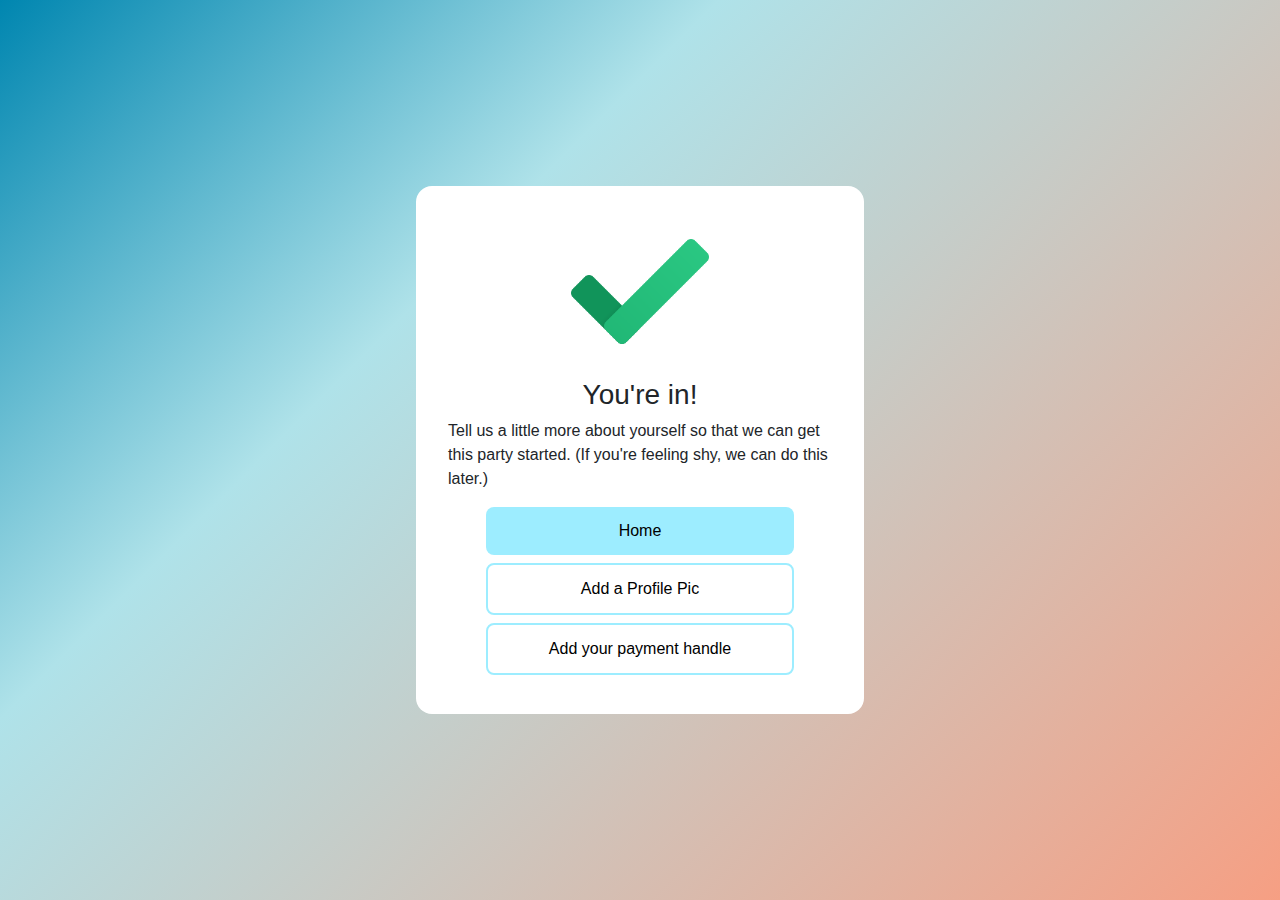
<file: confirm.html>
<!DOCTYPE html>
<html>
    <head>
        <link rel="stylesheet" type="text/css" href="CSS/confirm.css">
    
        <!-- Bootstrap & Fontawesome CSS only! -->
        <link rel="stylesheet" href="https://stackpath.bootstrapcdn.com/bootstrap/4.5.2/css/bootstrap.min.css">
        <link rel="stylesheet" href="https://use.fontawesome.com/releases/v5.0.10/css/all.css">
    </head>

    <body>
        <!-- <header class="navigation">
            <div class="inline-block logo">
                <img src="./Images/Logo.png" class="logo" alt="logo">
            </div>
        </header> -->

        <div class="form">
        <!-- Confirmed image goes here -->
            <div class="checkmark">
                <img class="confirm" src="./Images/icons8-done-240.png" alt="Done">
            </div>
            <div>
                <h3>You're in!</h3> 
                <p>Tell us a little more about yourself so that we can get this party started. (If you're feeling shy, we can do this later.)</p>
            </div>
            <div class="button_group">
                <button class="form__button"><a class="link" href="./index3_signed_in.html">Home</a></button>
                <button class="form__button_secondary">Add a Profile Pic</button>
                <button class="form__button_secondary">Add your payment handle</button>
            </div>
        </div>
    </body>

    <!-- <footer>
        <div class="footer logo">

            <h4>Party Of</h4>
        </div>

        <nav class="inline-block">
            <ul>
                <li class="navItem">About</li>
                <li class="navItem">Contact Us</li>
                <li class="navItem">Help</li>
                <li class="navItem">Follow Us</li>
            </ul>
        </nav>

    </footer> -->

</html>
</file>
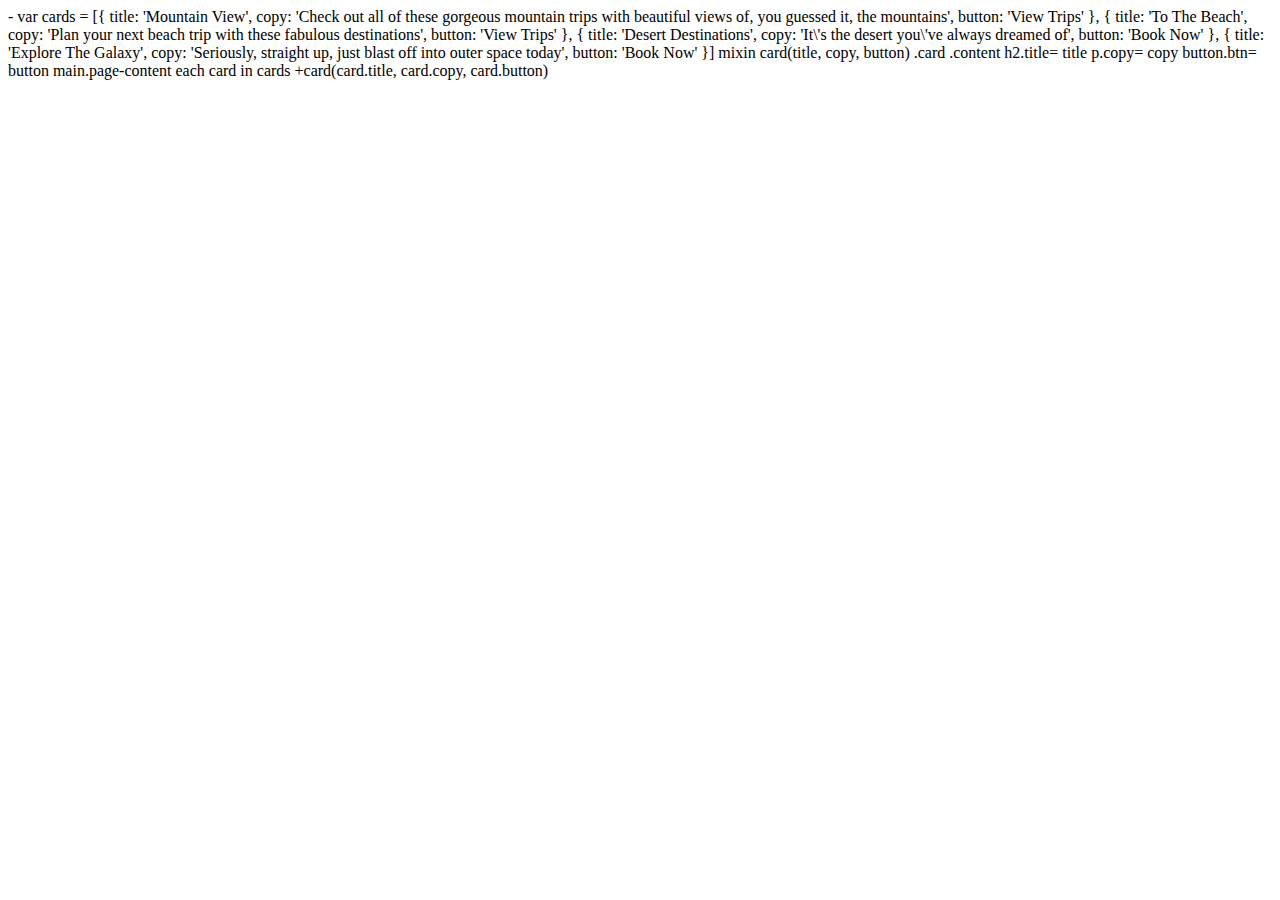
<file: experiment.html>
<html>

- var cards = [{ title: 'Mountain View', copy: 'Check out all of these gorgeous mountain trips with beautiful views of, you guessed it, the mountains', button: 'View Trips' }, { title: 'To The Beach', copy: 'Plan your next beach trip with these fabulous destinations', button: 'View Trips' }, { title: 'Desert Destinations', copy: 'It\'s the desert you\'ve always dreamed of', button: 'Book Now' }, { title: 'Explore The Galaxy', copy: 'Seriously, straight up, just blast off into outer space today', button: 'Book Now' }]


mixin card(title, copy, button)
  .card
    .content
      h2.title= title
      p.copy= copy
      button.btn= button

main.page-content
  each card in cards
    +card(card.title, card.copy, card.button)
</html>
</file>
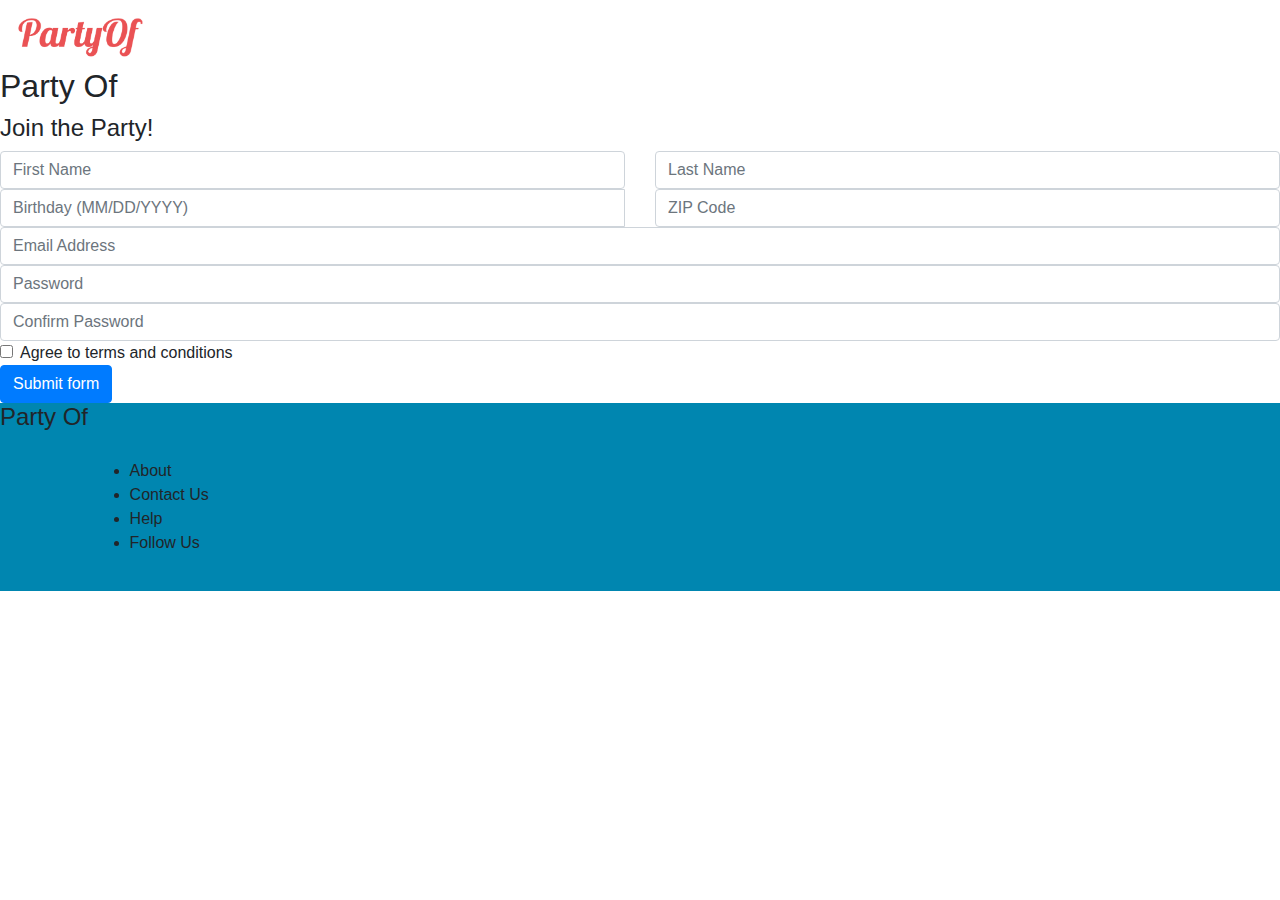
<file: sign_up.html>
<!DOCTYPE html>
<html>
    <head>
        <link rel="stylesheet" type="text/css" href="CSS/style.css">
    
        <!-- Bootstrap & Fontawesome CSS only! -->
        <link rel="stylesheet" href="https://stackpath.bootstrapcdn.com/bootstrap/4.5.2/css/bootstrap.min.css">
        <link rel="stylesheet" href="https://use.fontawesome.com/releases/v5.0.10/css/all.css">
    </head>

    <body>
        <div class="inline-block logo">
            <!-- logo goes here -->
            <img src="./Images/Logo.png" class="logo" alt="logo">
            <h2>Party Of</h2>
        </div>

        <h4>Join the Party!</h4>

        <!-- Form -->
        <form class="row g-3 needs-validation" novalidate>
            <div class="col-md-6">
              <input type="text" class="form-control" placeholder="First Name" id="validationCustom01" required>
              <div class="valid-feedback">
                Looks good!
              </div>
            </div>
            <div class="col-md-6">
              <input type="text" class="form-control" placeholder="Last Name" id="validationCustom02" required>
              <div class="valid-feedback">
                Looks good!
              </div>
            </div>
            <div class="col-md-6">
              <div class="input-group has-validation">
                <input type="text" class="form-control" placeholder="Birthday (MM/DD/YYYY)"  id="validationCustomUsername" aria-describedby="inputGroupPrepend" required>
                <div class="invalid-feedback">
                  Please provide a valid Birthdate.
                </div>
              </div>
            </div>
            <div class="col-md-6">
              <input type="text" class="form-control" placeholder="ZIP Code"  id="validationCustom03" required>
              <div class="invalid-feedback">
                Please provide a valid ZIP.
              </div>
            </div>
            <div class="col-md-12">
                <input type="text" class="form-control" placeholder="Email Address" id="validationCustom03" required>
                <div class="invalid-feedback">
                  Please provide a valid email address.
                </div>
            </div>
            <div class="col-md-12">
                <input type="text" class="form-control" placeholder="Password" id="validationCustom03" required>
                <div class="invalid-feedback">
                  Please enter a password.
                </div>
            </div>
            <div class="col-md-12">
                <input type="text" class="form-control" placeholder="Confirm Password" id="validationCustom03" required>
                <div class="invalid-feedback">
                  Please confirm your password.
                </div>
            </div>

            </div>
            <div class="col-12">
              <div class="form-check">
                <input class="form-check-input" type="checkbox" value="" id="invalidCheck" required>
                <label class="form-check-label" for="invalidCheck">
                  Agree to terms and conditions
                </label>
                <div class="invalid-feedback">
                  You must agree before submitting.
                </div>
              </div>
            </div>
            <div class="col-12">
              <button class="btn btn-primary" type="submit">Submit form</button>
            </div>
          </form>
    </body>

    <footer>
        <div class="footer logo">
            <!-- logo goes here -->
            <h4>Party Of</h4>
        </div>

        <nav class="inline-block">
            <ul>
                <li class="navItem">About</li>
                <li class="navItem">Contact Us</li>
                <li class="navItem">Help</li>
                <li class="navItem">Follow Us</li>
            </ul>
        </nav>

        <!-- Social media icons go here -->

    </footer>
</file>
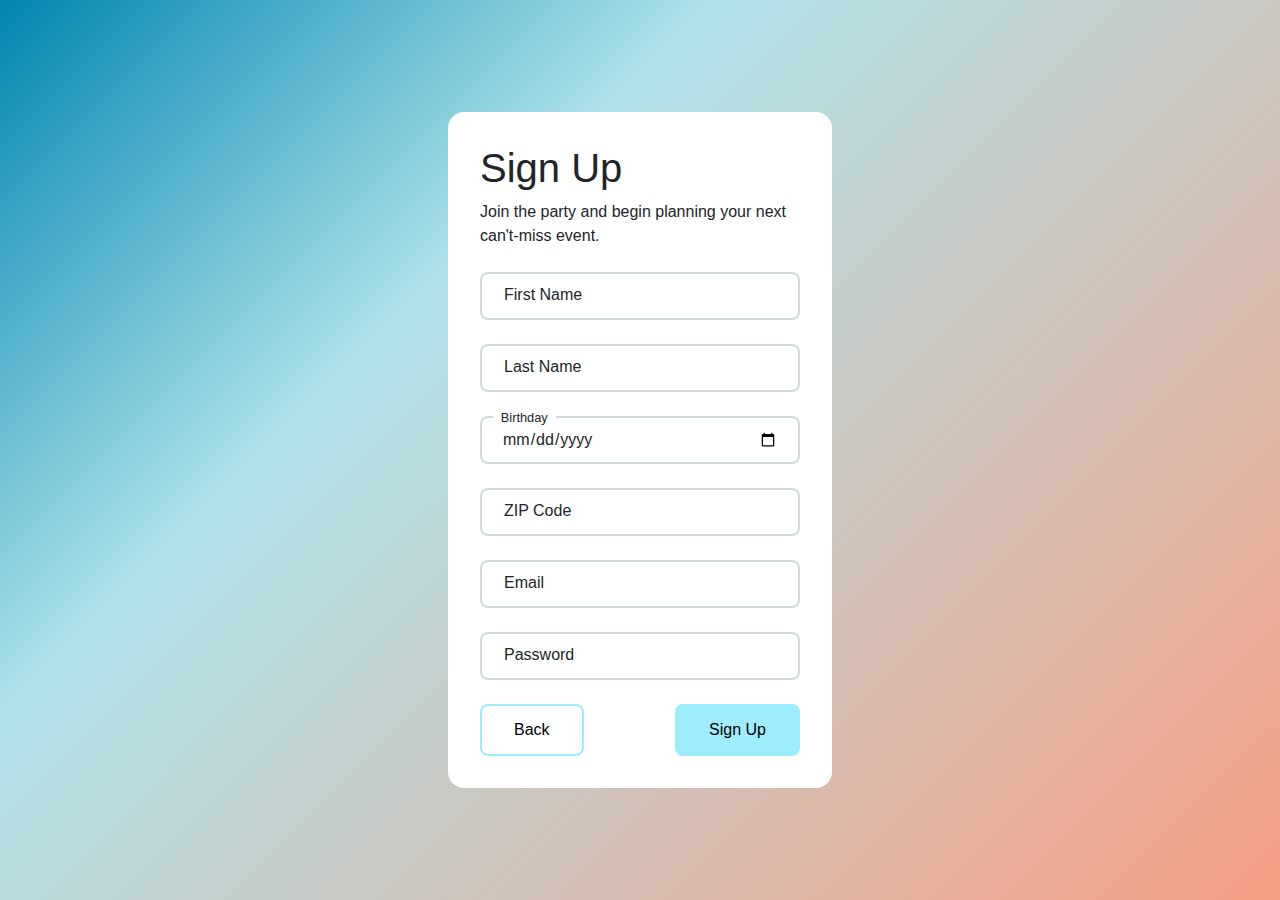
<file: sign_up2.html>
<!DOCTYPE html>
<html>
    <head>
        <link rel="stylesheet" type="text/css" href="CSS/style_signup.css">
        <link rel="stylesheet" href="https://fonts.googleapis.com/css?family=Montserrat:400,400i,500,700">
    
        <!-- Bootstrap & Fontawesome CSS only! -->
        <link rel="stylesheet" href="https://stackpath.bootstrapcdn.com/bootstrap/4.5.2/css/bootstrap.min.css">
        <link rel="stylesheet" href="https://use.fontawesome.com/releases/v5.0.10/css/all.css">
    </head>

    <!-- <header>
        <img src="./Images/Logo.png" class="logo" alt="logo">
    </header> -->
      
      <body>
        <form action="" class="form">
          <h1 class="form__title">Sign Up</h1>
          <p class="form__description">Join the party and begin planning your next can't-miss event.</p>

          <div class="form__group">
            <input type="text" id="first" class="form__input" placeholder=" " autocomplete="off">
            <label for="first" class="form__label">First Name</label>
          </div>

          <div class="form__group">
            <input type="text" id="last" class="form__input" placeholder=" " autocomplete="off">
            <label for="last" class="form__label">Last Name</label>
          </div>

          <div class="form__group">
            <input type="date" id="birthday" class="form__input" placeholder=" " autocomplete="off">
            <label for="birthday" class="form__label">Birthday</label>
          </div>

          <div class="form__group">
            <input type="text" id="zip" class="form__input" placeholder=" " autocomplete="off">
            <label for="zip" class="form__label">ZIP Code</label>
          </div>

          <div class="form__group">
            <input type="text" id="email" class="form__input" placeholder=" " autocomplete="off">
            <label for="email" class="form__label">Email</label>
          </div>
      
          <div class="form__group">
            <input type="password" id="password" class="form__input" placeholder=" ">
            <label for="password" class="form__label">Password</label>
          </div>
      
          <button class="form__button_secondary"><a class="link" href="./index.html">Back</a></button>
          <button class="form__button" id="sign-up"><a href="./confirm.html">Sign Up</a></button>
        </form>
      </body>
</html>
</file>
<file: CSS/confirm.css>
:root{
    --clr-primary: #9dedff;
    --clr-primary-hover: #8ad6ff;
    --clr-primary-dark: #7bdff6;
    --clr-primary-light: #c7f5ff;
    --clr-gray100: #f0f7f8;
    --clr-gray200: #cfd8dc;
    --clr-gray300: #a7b7be;
    --clr-gray400: #6b7e86;
    --clr-gray500: #425a65;
    
    /*   border radius */
    --radius: 1rem;
    }

.logo {
    width: 120px;
    cursor: pointer;
  }

  .confirm {
    width: 144px;
    /* padding-left: 80px; */
  }

.checkmark img {
    display: block;
    margin-left: auto;
    margin-right: auto;
}

.checkmark {
    display: block;
}

  body {
    font-family: Montserrat, sans-serif;
    font-weight: 500;
    background-color: #79ceff;
    background-image: linear-gradient(
      315deg,
      #F69F83 0%,
      #afe2e9 67%,
      #0086B0 100%
    );
    height: 100vh;
    display: grid;
    justify-content: center;
    align-items: center;
    color: var(--clr-gray500);
  }

  .form {
    width: 28rem;
    padding: 2rem;
    border-radius: 1rem;
    background-color: white;
  }

.form h3 {
    text-align: center;
    margin-top: 1rem;
}

.button_group button {
    display: block;
    width: 80%;
    margin: 2%;
    justify-content: center;
    margin-left: auto;
    margin-right: auto;
}

  .form__button {
    padding: 0.75rem 2rem;
    background-color: var(--clr-primary);
    font-family: inherit;
    font-weight: inherit;
    border-radius: 0.5rem;
    outline: none;
    border: none;
    cursor: pointer;
    transition: background-color 200ms ease-in;
}

.form__button:hover {
  background-color: var(--clr-primary-dark);
  text-decoration: none;
  color: #000;
}

/* Secondary Button */
.form__button_secondary {
  padding: 0.75rem 2rem;
  background-color: #fff;
  border: 2.5px solid var(--clr-primary);
  font-family: inherit;
  font-weight: inherit;
  border-radius: 0.5rem;
  cursor: pointer;
  transition: border-color 200ms ease-in;
}

.form__button_secondary:hover {
  border-color: var(--clr-primary-dark);
  text-decoration: none;
  color: #000;
}

/* Button links */
button a {
    text-decoration: none;
    color: #000;
}

button a:hover {
    text-decoration: none;
    color: #000;
}
</file>
<file: CSS/style.css>
.header{
  min-height: 100vh;
  width: 100%;
  background-image: linear-gradient(rgba(0,0,0,0.3),rgba(0,0,0,0.3)),url(./cheers3.jpg);
  background-size: cover;
  background-position: center;
}
nav {
  display: flex;
  align-items: center;
  justify-content: space-between;
  padding: 20px 7%;
}

.logo {
  width: 150px;
  cursor: pointer;
}

.nav-links li {
  list-style: none;
  display: inline-block;
  margin: 10px 30px;
  font-family: Montserrat, sans-serif;
}

.nav-links li a {
  text-decoration: none;
  color: #fff;
}

.nav-links li a:hover {
  color: #F69F83;
}

.Location-btn {
  text-decoration: none;
  color: #fff;
}

.Account-btn {
  text-decoration: none;
  color: #FAF8EC;
  background: #F69F83;
  font-weight: bold;
  padding: 8px 20px;
  border-radius: 10px;
  font-size: 14px;
  font-family: Montserrat, sans-serif;
}

.Account-btn:hover {
  background: #0086B1;
}

/* Search Bar */
.container {
  padding: 0 7%;
}

.header h1 {
  font-size: 4vw;
  font-weight: 400px;
  color: #fff;
  text-align: center;
  padding-top: 17%;
  font-family: 'Barlow Semi Condensed', sans-serif;
}

.search-box {
  background: #fff;
  width: 70%;
  margin: 30px auto;
  padding: 6px 10px 6px 30px;
  border-radius: 50px;
}

.search-box form {
  display: flex;
  align-items: center;
  flex-wrap: wrap;
}

.search-box form input {
  display: block;
  border: 0;
  outline: none;
  background: transparent;
}

.search-box form label {
  margin-bottom: 4px;
  font-family: Montserrat, sans-serif;
}

.search-box form button {
  /* background: #f69f83; */
  background: #0086B1;
  width: 55px;
  height: 55px;
  border-radius: 50%;
  border: 0;
  outline: none;
  cursor: pointer;
}

.search-box form button:hover {
  background: #f69f83;
}

.search-box form img {
  width: 30px;
  margin-top: 3px;
}

.location-input {
  flex: 1;
}

.when {
  margin-right: 160px;
}

.who {
  /* overflow: visible; */
  text-overflow: ellipsis;
  margin-right: 200px;
}

/* Events Section */
.Events {
  display: grid;
  grid-template-columns: repeat(auto-fit, minmax(200px, 1fr));
  grid-gap: 30px;
}

.Events div img {
  width: 100%;
  border-radius: 10px;
  filter: blur(2px);
  -webkit-filter: blur(2px);
}

.Events div:hover {
  transform: translate3D(0,-1px,0) scale(1.01);
  transition: all .4s ease;
  }

.Events div {
  position: relative;
  transition: all .5s ease;
}

.Events div span {
  position: absolute;
  top: 50%;
  left: 50%;
  transform: translate(-50%,-50%);
  text-align: center;
  color: #fff;
  padding: 20px;
  border-radius: 10px;
  font-family: Montserrat, sans-serif;
  /* background: rgba(0, 0, 0, 0.7); Black background with 0.5 opacity */
}

#arrow {
  width: 25px;
}

.Events div span h3 {
  font-size: 36px;
}

.Events div span p {
  font-size: 20px;
  cursor: pointer;
}

.Events div span p:hover {
  font-weight: bold;
}

/* Browse by Category */
.Category {
  display: grid;
  grid-template-columns: repeat(auto-fit, minmax(200px, 1fr));
  grid-gap: 30px;
}

.browse-btn {
  width: 100%;
  border-radius: 5px;
  /* background-color: #f69f83; */
  background: #0086B1;
  text-align: center;
  align-items: center;
  justify-content: center;
  text-decoration: none;
  height: 4vh;
  color: #fff;
  padding-top: 4px;
  font-size: 24px;
  font-family: Montserrat, sans-serif;
}

.browse-btn:hover {
  background: #AFE2E9;
  color: #000;
}

/* Hot Spots Near You */
.trending {
  display: grid;
  grid-template-columns: repeat(auto-fit, minmax(200px, 1fr));
  grid-gap: 30px;
  margin-bottom: 30px;
}

#icon {
  width: 15px;
}

.trending div img {
  width: 100%;
  border-radius: 10px 10px 0px 0px;
  cursor: pointer;
}

/* .trending div img:hover {
opacity: .7;
} */

h2 {
  font-family: Montserrat, sans-serif;
  /* color: #0086B1; */
}

.trending h3 {
  font-weight: 600;
  margin-top: 10px;
  margin-left: 10px;
  font-family: Montserrat, sans-serif;
  cursor: pointer;
}

.trending h3:hover {
  color: #0086B0;
}

.trending p {
  margin-left: 10px;
  font-family: Montserrat, sans-serif;
}

.trending div {
  /* border: 1px #0086B0 solid; */
  box-shadow: 0 4px 8px 0 rgba(0, 0, 0, 0.2), 0 6px 20px 0 rgba(0, 0, 0, 0.19);
  border-radius: 10px;
  transition: all .5s ease;
}

.trending div:hover {
  transform: translate3D(0,-1px,0) scale(1.03);
  transition: all .4s ease;
}

footer {
  background-color: #0086B0;
  min-height: 150px;
}

.social-media {
  width: 30px;
}

.footer-links {
  display: flex;
  align-items: center;
  justify-content: center;
  cursor: pointer;
}
</file>
<file: CSS/style_signup.css>
/*   color variables */
:root{
--clr-primary: #9dedff;
--clr-primary-hover: #8ad6ff;
--clr-primary-dark: #7bdff6;
--clr-primary-light: #c7f5ff;
--clr-gray100: #f0f7f8;
--clr-gray200: #cfd8dc;
--clr-gray300: #a7b7be;
--clr-gray400: #6b7e86;
--clr-gray500: #425a65;

/*   border radius */
--radius: 1rem;
}

*,
*::before,
*::after {
  box-sizing: border-box;
  margin: 0;
  padding: 0;
}

.logo {
    width: 120px;
    cursor: pointer;
    float: left;
  }

body {
  font-family: Montserrat, sans-serif;
  font-weight: 500;
  background-color: #79ceff;
  background-image: linear-gradient(
    315deg,
    #F69F83 0%,
    #afe2e9 67%,
    #0086B0 100%
  );
  height: 100vh;
  display: grid;
  justify-content: center;
  align-items: center;
  color: var(--clr-gray500);
}

.form {
  width: 24rem;
  padding: 2rem;
  border-radius: 1rem;
  background-color: white;
}

.form__title {
    margin-bottom: 0.5rem;
  }

  .form__description {
    margin-bottom: 1.5rem;
  }

  .form__group {
    position: relative;
    height: 3rem;
    margin-bottom: 1.5rem;
  }

  .form__input {
    width: 100%;
    height: 100%;
    border: 2px solid var(--clr-gray200);
    border-radius: 0.5rem;
    font-family: inherit;
    font-weight: inherit;
    color: inherit;
    outline: none;
    padding: 1.25rem;
    background: none;
  }
    .form__input:hover {
      border-color: var(--clr-primary);
    }

    .form__input:focus {
      border-color: var(--clr-primary-dark);
    }
  

  .form__label {
    position: absolute;
    left: 1rem;
    top: 0.7rem;
    padding: 0 0.5rem;
    background-color: white;
    transition: top 200ms ease-in, left 200ms ease-in, font-size 200ms ease-in;
  }

  .form__button {
    display: inline-block;
    margin-left: auto;
    padding: 0.75rem 2rem;
    background-color: var(--clr-primary);
    font-family: inherit;
    font-weight: inherit;
    border-radius: 0.5rem;
    outline: none;
    border: 2.5px solid var(--clr-primary);
    cursor: pointer;
    transition: background-color border-color 200ms ease-in;
}

#sign-up {
    float: right;
}

    .form__button:hover {
      background-color: var(--clr-primary-dark);
      border-color: var(--clr-primary-dark);
      text-decoration: none;
      color: #000;
    }

  /* Secondary Button */
.form__button_secondary {
  padding: 0.75rem 2rem;
  background-color: #fff;
  border: 2.5px solid var(--clr-primary);
  font-family: inherit;
  font-weight: inherit;
  border-radius: 0.5rem;
  cursor: pointer;
  transition: border-color 200ms ease-in;
}

.form__button_secondary:hover {
  border-color: var(--clr-primary-dark);
  text-decoration: none;
  color: #000;
}

button a {
    text-decoration: none;
    color: #000;
}

button a:hover {
    text-decoration: none;
    color: #000;
}

/* 
1. When the input is in the focus state
reduce the size of the label and move upwards 

2. Keep label state when content is in input field 
*/

.form__input:focus ~ .form__label,
.form__input:not(:placeholder-shown).form__input:not(:focus) ~ .form__label {
  top: -0.5rem;
  left: 0.8rem;
  font-size: 0.8rem;
}
</file>
